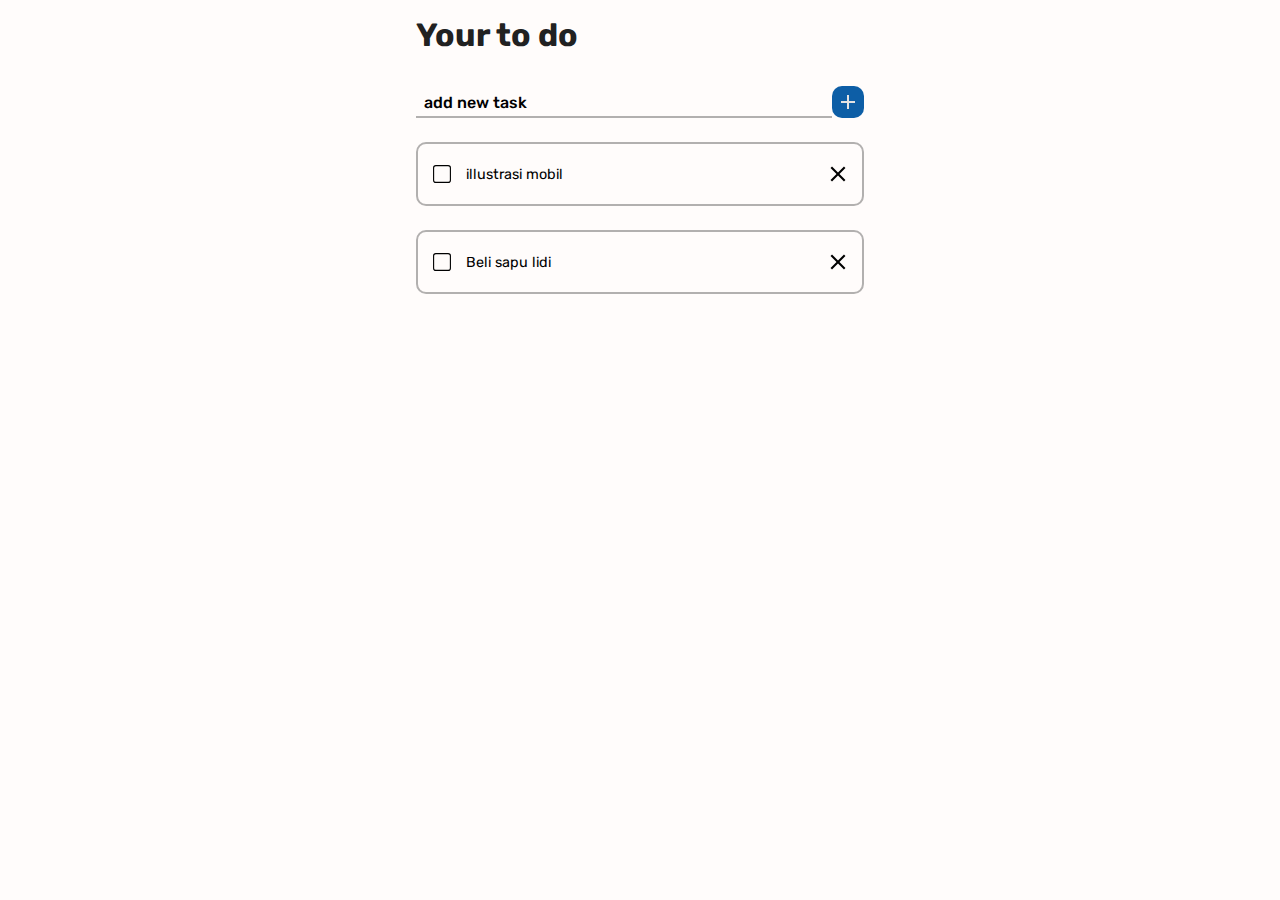
<file: index.html>
<!DOCTYPE html>
<html lang="en">
  <head>
    <meta charset="UTF-8" />
    <meta name="viewport" content="width=device-width, initial-scale=1.0" />
    <title>TO DO List</title>
    <link rel="stylesheet" href="index.css" />
  </head>
  <body>
    <main>
      <section class="container">
        <header>Your to do</header>
        <div class="container-form input-wrapper">
          <label id="input-label" for="input-list">add new task</label>
          <input type="text" id="input-list" />
          <section class="container-add">
            <button id="btn-add">
              <img loading="lazy" src="asset/icon/add-icon.svg" alt="add" />
            </button>
          </section>
        </div>
        <section class="list-konten"></section>
      </section>
    </main>
    <script src="main.js"></script>
  </body>
</html>
</file>
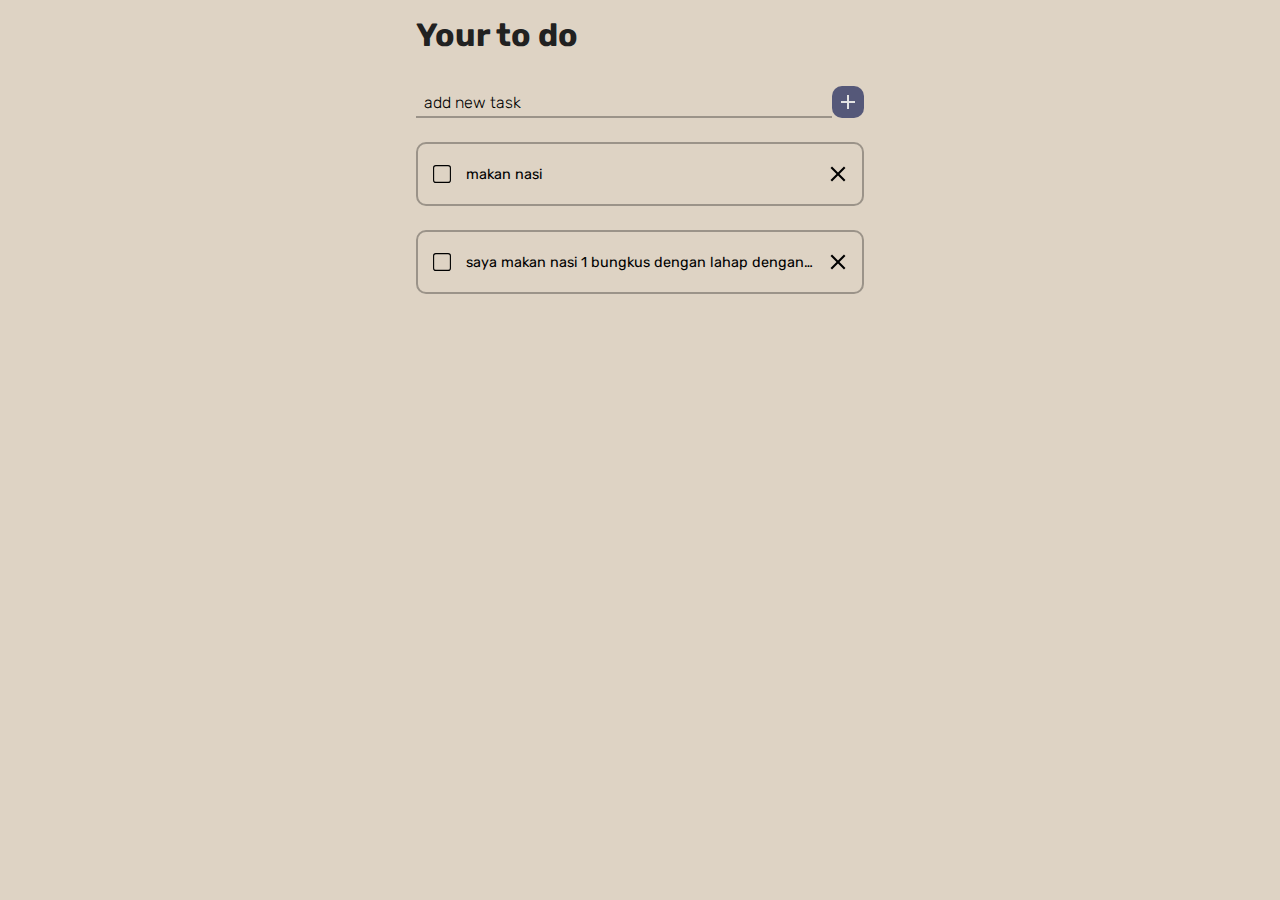
<file: WEBTODOLIST/index.html>
<!DOCTYPE html>
<html lang="en">
  <head>
    <meta charset="UTF-8" />
    <meta name="viewport" content="width=device-width, initial-scale=1.0" />
    <title>TO DO List</title>
    <link rel="stylesheet" href="index.css" />
  </head>
  <body>
    <main>
      <section class="container">
        <header>Your to do</header>
        <div class="container-form">
          <label for="input-list">add new task</label>
          <input type="text" id="input-list" />
          <section class="container-add">
            <button id="btn-add">
              <img loading="lazy" src="asset/icon/add-icon.svg" alt="add" />
            </button>
          </section>
        </div>
        <section class="list-konten"></section>
      </section>
    </main>
    <script src="main.js"></script>
  </body>
</html>
</file>
<file: index.css>
@import url("https://fonts.googleapis.com/css2?family=Rubik:ital,wght@0,300..900;1,300..900&display=swap");
*,
body,
html {
  padding: 0;
  margin: 0;
  box-sizing: border-box;
  font-family: "Rubik", sans-serif;
}

button {
  background-color: transparent;
  box-shadow: none;
  outline: none;
  border: none;
}
:root {
  --accen-color: #0d5ea6;

  --font-color: #212121;
}

main {
  display: flex;
  justify-content: center;
  height: 100vh;
  width: 100%;
  background-color: #fffcfb;
}

.container {
  width: 90%;
  max-width: 30rem;
  height: 100%;
  padding: 0 1rem 0 1rem;
}

.container header {
  font-size: 2em;
  margin: 1rem 0 1rem 0;
  font-weight: 700;
  color: var(--font-color);
}

.container-form {
  position: relative;
  display: flex;
  align-items: center;
  width: 100%;
  height: 2rem;
  margin-top: 2rem;
  /* background-color: yellow; */
}
.container-form label {
  position: absolute;
  margin-left: 0.5rem;
  font-weight: 500;
}
.container-form input {
  height: 100%;
  flex: 1;
  outline: none;
  background-color: transparent;
  border: none;
  border-bottom: 2px solid rgba(0, 0, 0, 0.3);
}
.container-form .container-add {
  display: inline-flex;
  justify-content: center;
  align-items: center;
  height: 2rem;
  width: 2rem;
  background-color: var(--accen-color);
  border-radius: 10px;
}
#btn-add {
  display: inline-flex;
  width: 100%;
  height: 100%;
  justify-content: center;
  align-items: center;
  cursor: pointer;
}

.list-konten {
  display: flex;
  flex-direction: column;
  gap: 1rem;
  width: 100%;
  margin-top: 1rem;
}
p {
  white-space: nowrap;
  overflow: hidden;
  text-overflow: ellipsis;
}

.backgroundBlack {
  background-color: var(--accen-color);
}
.displayAda {
  display: flex !important;
}
.teksCheck {
  text-decoration: line-through;
  text-decoration-thickness: 2px;
  color: gray;
}

.displayNone {
  display: none;
}
</file>
<file: WEBTODOLIST/index.css>
@import url("https://fonts.googleapis.com/css2?family=Rubik:ital,wght@0,300..900;1,300..900&display=swap");
*,
body,
html {
  padding: 0;
  margin: 0;
  box-sizing: border-box;
  font-family: "Rubik", sans-serif;
}

button {
  background-color: transparent;
  box-shadow: none;
  outline: none;
  border: none;
}
:root {
  --accen-color: #555879;

  --font-color: #212121;
}

main {
  display: flex;
  justify-content: center;
  height: 100vh;
  width: 100%;
  background-color: #ded3c4;
}

.container {
  width: 90%;
  max-width: 30rem;
  height: 100%;
  /* background-color: aqua; */
  padding: 0 1rem 0 1rem;
}

.container header {
  font-size: 2em;
  margin: 1rem 0 1rem 0;
  font-weight: 700;
  color: var(--font-color);
}

.container-form {
  position: relative;
  display: flex;
  align-items: center;
  width: 100%;
  height: 2rem;
  margin-top: 2rem;
  /* background-color: yellow; */
}
.container-form label {
  position: absolute;
  margin-left: 0.5rem;
  font-weight: 200;
}
.container-form input {
  height: 100%;
  flex: 1;
  outline: none;
  background-color: transparent;
  border: none;
  border-bottom: 2px solid rgba(0, 0, 0, 0.3);
}
.container-form .container-add {
  display: inline-flex;
  justify-content: center;
  align-items: center;
  height: 2rem;
  width: 2rem;
  background-color: var(--accen-color);
  border-radius: 10px;
}
#btn-add {
  display: inline-flex;
  width: 100%;
  height: 100%;
  justify-content: center;
  align-items: center;
  cursor: pointer;
}

.list-konten {
  display: flex;
  flex-direction: column;
  gap: 1rem;
  width: 100%;
  margin-top: 1rem;
}
p {
  white-space: nowrap;
  overflow: hidden;
  text-overflow: ellipsis;
}

.backgroundBlack {
  background-color: black;
}
.displayAda {
  display: flex !important;
}
.teksCheck {
  text-decoration: line-through;
  text-decoration-thickness: 2px;
  color: gray;
}
</file>
